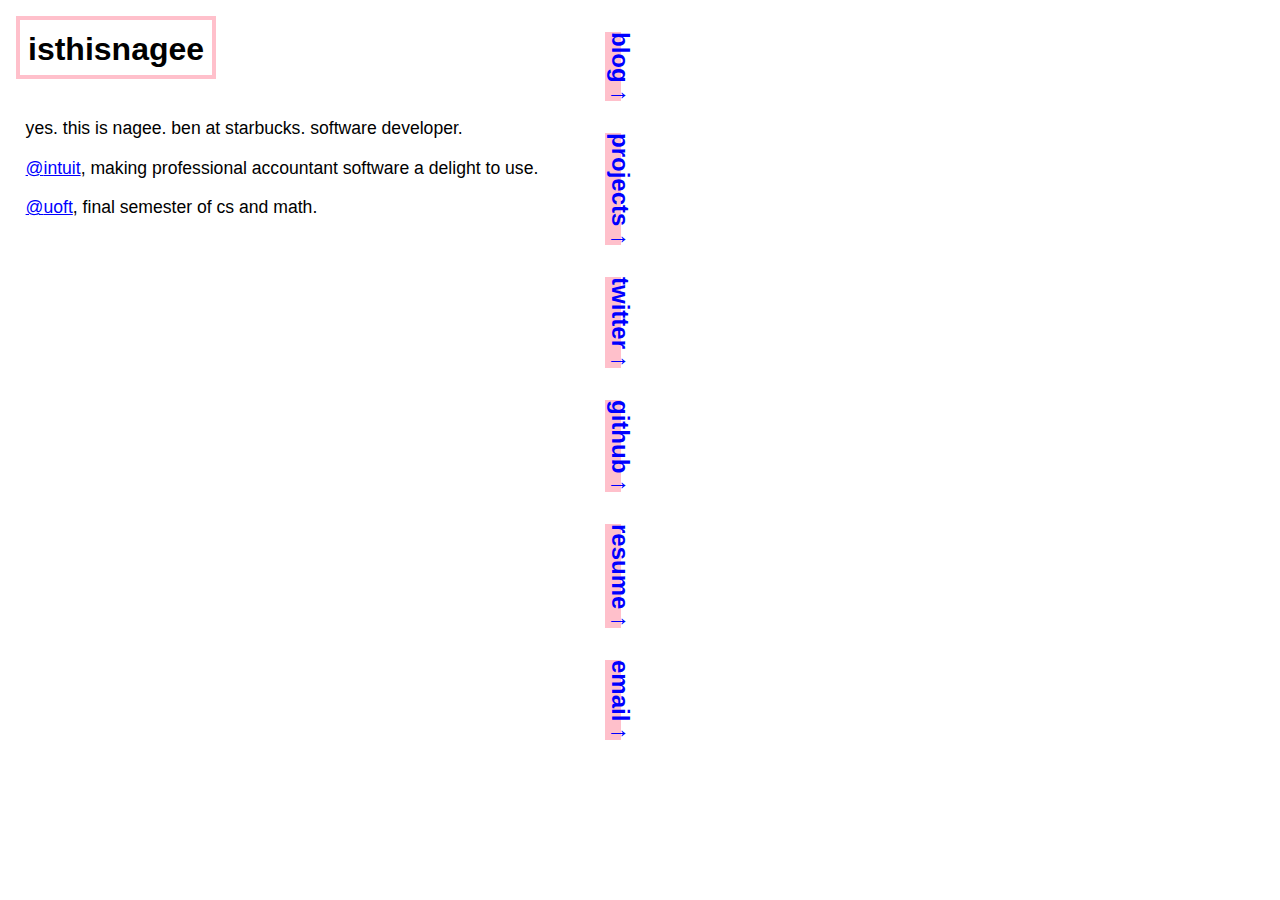
<file: index.html>
<!doctype html>
<html lang="en">
<head>
  <meta charset="utf-8">

  <meta name="viewport" content="width=device-width" />
  <title>isthisnagee 🏠</title>
  <meta name="description" content="personal website of isthisnagee [nagee elghassein]">
  <meta name="author" content="isthisnagee">

  <link rel="stylesheet" href="css/normalize.css">
  <link rel="stylesheet" media="screen" href="css/style.css">

  <!--[if lt IE 9]>
    <script src="https://cdnjs.cloudflare.com/ajax/libs/html5shiv/3.7.3/html5shiv.js"></script>
  <![endif]-->
</head>
<body>
  <div class="flex-container">
    <div class="block general">
      <h1 class="page-title">isthisnagee</h1>
      <div class="intro">
        <p>
          yes. this is nagee. ben at starbucks. software developer.
        </p>
        <p>
          <a class="at-link" href="https://www.intuit.com/">intuit</a>, making professional accountant software a delight to use.
        </p>
        <p>
          <a class="at-link" href="https://utoronto.ca">uoft</a>, final semester of cs and math.
        </p>
      </div>
      <div class="music">
        <div id="loading">
          <div class="music-block logo">
            <div class="yellow"></div>
            <div class="skyblue"></div>
            <div class="pink"></div>
          </div>
        </div>
      </div>
    </div>
    <nav class="block nav">
      <a class="up-arrow" href="https://isthisblog.com" id="blog">blog</a>
      <a class="up-arrow" href="https://isthisnagee.github.io/showcase" id="projects">projects</a>
      <a class="up-arrow" href="https://twitter.com/isthisnagee" id="twitter">twitter</a>
      <a class="up-arrow" href="https://github.com/isthisnagee" id="github">github</a>
      <a class="up-arrow" href="./resume/resume.pdf" id="github">resume</a>
      <a class="up-arrow" href="mailto:isthisnagee@gmail.com">email</a>
    </nav>
  </div>
  <script src="js/index.js"></script>
</body>
</html>
</file>
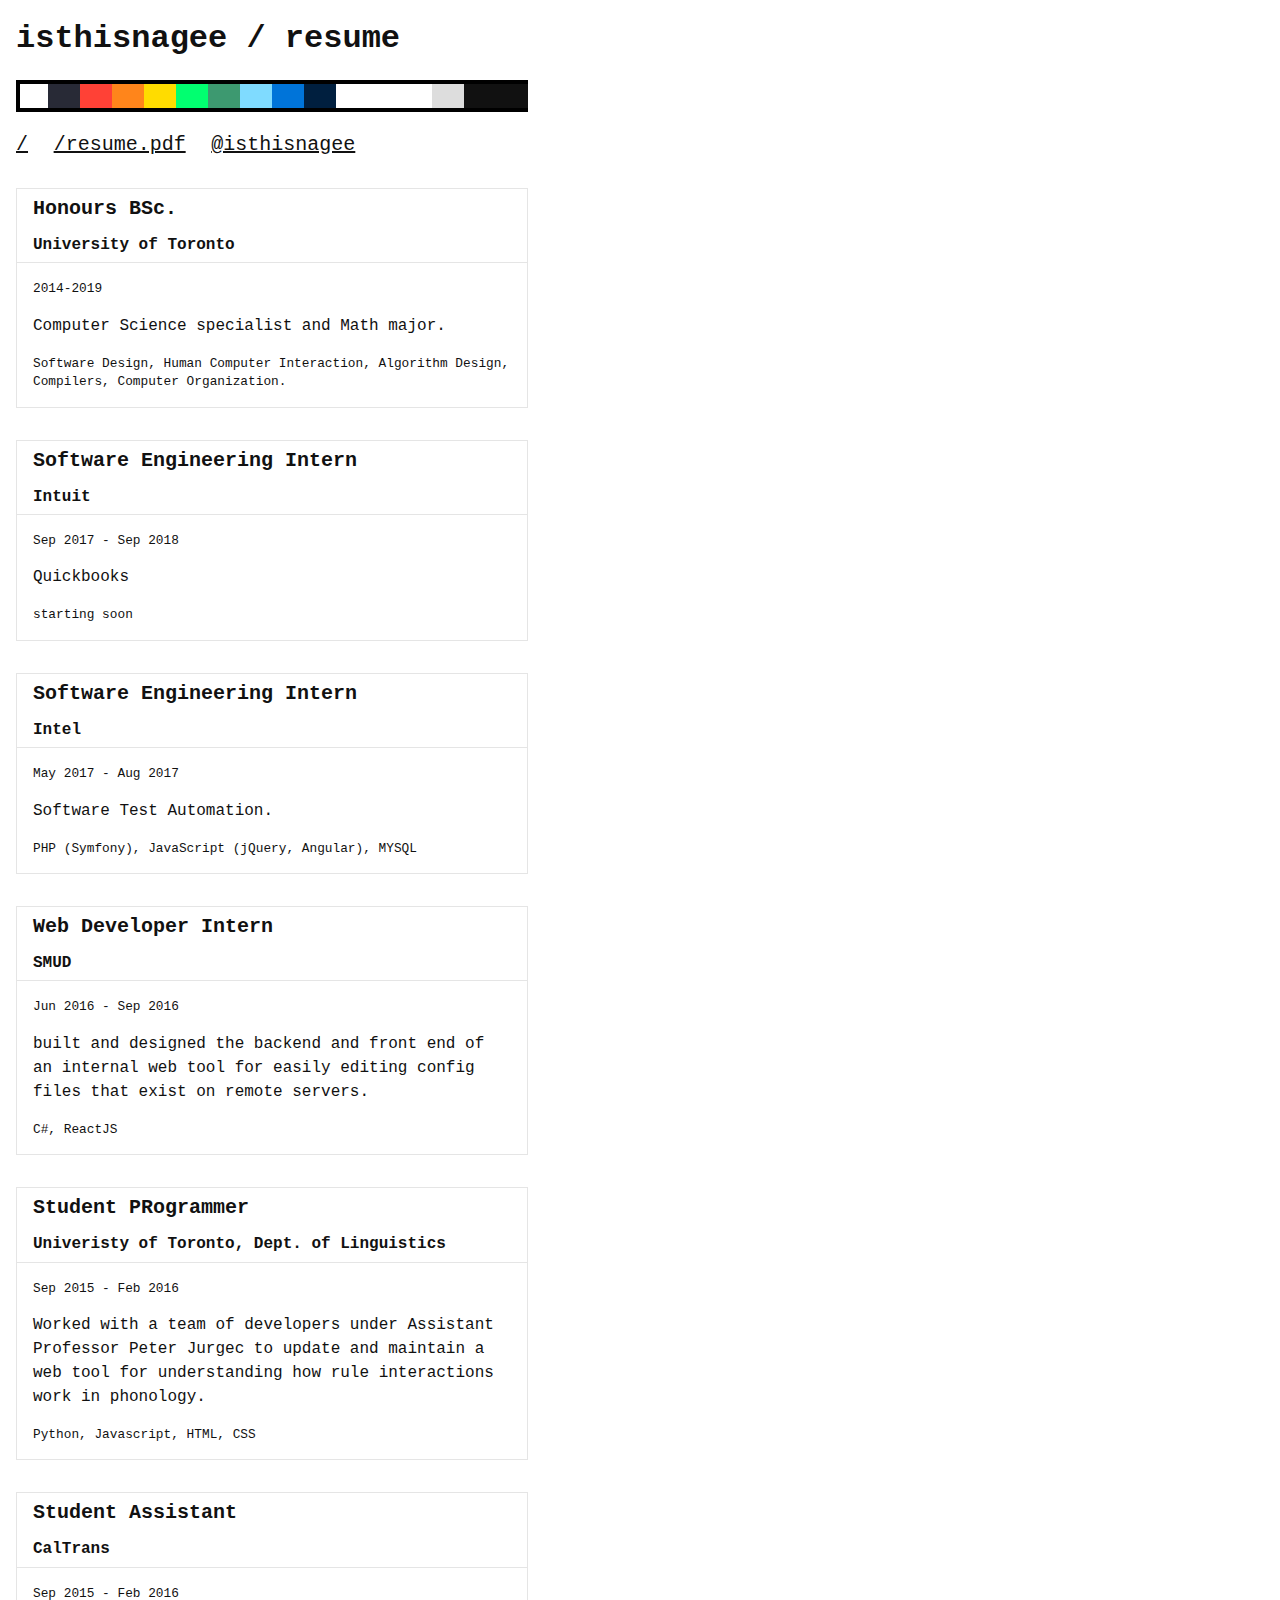
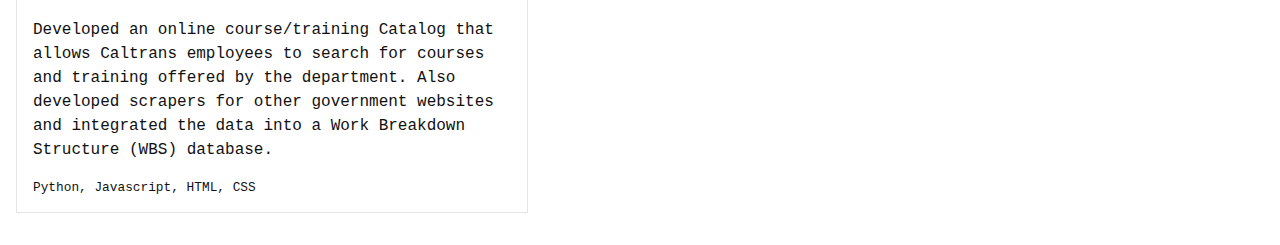
<file: resume.html>
<!DOCTYPE html>
<html>
  <head>
    <meta charset="utf-8" />
    <meta name="viewport" content="width=device-width" />
    <title>isthisnagee</title>
    <link rel="stylesheet" href="css/tachyons.css" type="text/css" media="screen" charset="utf-8">
  </head>
  <body class="courier bg--nagee">
    <div class="pl3">
      <header>
        <h1 class="nagee">
          isthisnagee / resume
        </h1>
        <div class="overflow-x-s pb3">
          <div class="color-list"></div>
        </div>
      </header>
      <nav>
        <div class="nowrap overflow-x-auto">
          <a class="nagee f5 f4-ns dib mr3"
             href="./index.html">
            /
          </a> 
          <a class="nagee f5 f4-ns dib mr3"
             href="./resume.pdf">
            /resume.pdf
          </a> 
          <a class="nagee f5 f4-ns dib mr3"
             href="https://twitter.com" target="_blank">
            @isthisnagee
          </a>
        </div>
      </nav>
      <div class="name">
        <section class="mw5 mw6-ns hidden ba b--black-10 mv4">
          <h2 class="nagee f4 br--top  mv0 pv2 ph3">Honours BSc.</h2>
          <h3 class="nagee f5 br--top  mv0 pv2 ph3 black-60">University of Toronto</h3>
          <div class="pa3 bt b--black-10">
            <small class="nagee">2014-2019</small>
            <p class="nagee f6 f5-ns lh-copy measure">
            Computer Science specialist and Math major.
            </p>
            <small class="nagee">
              Software Design, Human Computer Interaction, Algorithm Design,
              Compilers, Computer Organization.
            </small>
          </div>
        </section>
        <section class="mw5 mw6-ns hidden ba b--black-10 mv4">
          <h2 class="nagee f4 br--top  mv0 pv2 ph3">Software Engineering Intern</h2>
          <h3 class="nagee f5 br--top  mv0 pv2 ph3 black-60">Intuit</h3>
          <div class="pa3 bt b--black-10">
            <small class="nagee">Sep 2017 - Sep 2018</small>
            <p class="nagee f6 f5-ns lh-copy measure">
            Quickbooks
            </p>
            <small class="nagee">
              starting soon
            </small>
          </div>
        </section>
        <section class="mw5 mw6-ns hidden ba b--black-10 mv4">
          <h2 class="nagee f4 br--top  mv0 pv2 ph3">Software Engineering Intern</h2>
          <h3 class="nagee f5 br--top  mv0 pv2 ph3 black-60">Intel</h3>
          <div class="pa3 bt b--black-10">
            <small class="nagee">May 2017 - Aug 2017</small>
            <p class="nagee f6 f5-ns lh-copy measure">
            Software Test Automation.
            </p>
            <small class="nagee">
              PHP (Symfony), JavaScript (jQuery, Angular), MYSQL
            </small>
          </div>
        </section>
        <section class="mw5 mw6-ns hidden ba b--black-10 mv4">
          <h2 class="nagee f4 br--top  mv0 pv2 ph3">Web Developer Intern</h2>
          <h3 class="nagee f5 br--top  mv0 pv2 ph3 black-60">SMUD</h3>
          <div class="pa3 bt b--black-10">
            <small class="nagee"> Jun 2016 - Sep 2016 </small>
            <p class="nagee f6 f5-ns lh-copy measure">
            built and designed the backend and front end of an internal web tool
            for easily editing config files that exist on remote servers.
            </p>
            <small class="nagee">
              C#, ReactJS
            </small>
          </div>
        </section>
        <section class="mw5 mw6-ns hidden ba b--black-10 mv4">
          <h2 class="nagee f4 br--top  mv0 pv2 ph3">Student PRogrammer</h2>
          <h3 class="nagee f5 br--top  mv0 pv2 ph3 black-60">Univeristy of
            Toronto, Dept. of Linguistics</h3>
          <div class="pa3 bt b--black-10">
            <small class="nagee"> Sep 2015 - Feb 2016</small>
            <p class="nagee f6 f5-ns lh-copy measure">
            Worked with a team of developers under Assistant Professor Peter
            Jurgec to update and maintain a web tool for understanding how rule
            interactions work in phonology. 
            </p>
            <small class="nagee">
              Python, Javascript, HTML, CSS
            </small>
          </div>
        </section>
        <section class="mw5 mw6-ns hidden ba b--black-10 mv4">
          <h2 class="nagee f4 br--top  mv0 pv2 ph3">Student Assistant</h2>
          <h3 class="nagee f5 br--top  mv0 pv2 ph3 black-60">CalTrans</h3>
          <div class="pa3 bt b--black-10">
            <small class="nagee">Sep 2015 - Feb 2016</small>
            <p class="nagee f6 f5-ns lh-copy measure">
            Developed an online course/training Catalog that allows Caltrans
            employees to search for courses and training offered by the
            department. Also developed scrapers for other government websites
            and integrated the data into a Work Breakdown Structure (WBS)
            database. 
            </p>
            <small class="nagee">
              Python, Javascript, HTML, CSS
            </small>
          </div>
        </section>
      </div>
    </div>
    <script src="js/jquery.min.js"></script>
    <script src="js/action.js"></script>
    <script src="js/colors.js"></script>
  </body>
</html>
</file>
<file: css/style.css>
body { 
  font-family: sans-serif; 
  font-size: 1em;
  line-height: 1.5;
  line-height: 1.25;
}

a { color: blue; }

.page-title {
  width: 176px;
  padding: 0.4rem 0.5rem;
  padding-top: 0.55rem;
  margin-left: 1rem;
  margin-top: 1rem;
  border: 4px solid pink;
  /* border-radius: 20px; */
}

.flex-container {
  display: flex;
  width: 100%;
  flex-direction: column-reverse;
}

.music {
  margin-left: 1.5rem;
  margin-right: 1.5rem;
  display: flex;
  flex-wrap: wrap;
  justify-content: space-evenly;
}
.music-block {
  margin-top: 10px;
  width: 64px;
  height: 64px;
  border: 3px solid black;
  /* border-radius: 16px; */
}
.music-done { 
  border: 2px dotted pink;
  padding: 0.5rem;
}

.intro {
  margin-left: 1.6rem;
}

.nav {
  margin-top: 1rem;
  margin-bottom: 1rem;
  padding-top: 1rem;
  padding-bottom: 1rem;
  display: flex;
  flex-direction: row;
  flex-wrap: wrap;
  justify-content: space-evenly; align-items: center;
}

.nav a  {
  background-color: pink;
  cursor: pointer;
  user-select: none;
  text-decoration: none;
  color: blue;
  font-weight: bold;
  margin: 0.2rem;
}

.at-link:before { content: "@"; }
.left-arrow:after { content: " ←" };
.down-arrow:after { content: " ↓"; }
.up-arrow:after { content: " ↑"; }

.posts {
  padding: 0 0.4rem;
}

.blog-post {
  border: 1px dashed black;
  margin-bottom: 1rem;
}
.blog-post h1 {
  text-align: center;
  font-weight: normal;
  text-transform: lowercase;
}
.blog-post h1:after {
  color: blue;
  content: " ↗";
}
.preview {
  margin-left: 0.5rem;
  width: 20rem;
  white-space: nowrap;
  overflow: hidden;
  text-overflow: ellipsis;
}

/* SCREENS */

@media screen and (min-width: 60em) {
  .flex-container {
    flex-direction: row;
  }
  .music {
    width: 300px;
  }

  .flex-filler { flex-grow: 1; }

  .general {
    display: flex;
    flex-direction: column;
    width: 46%
  }
  .intro p { font-size: 1.1em; }
  .block {
  }

  .nav {
    margin: 0;
    display: flex;
    flex-direction: column;
    justify-content: space-evenly;
    align-items: center;
  }
  .nav a, .nav [role="button"] {
    margin:  1rem;
    cursor: pointer;
    user-select: none;
    text-decoration: none;
    color: blue;
    font-weight: bold;
    font-size: 1.5rem;
    width: 16px;
    /* margin-top: 10px; */
    /* margin-bottom: 10px; */
    /* border: 1px solid red; */
    writing-mode: vertical-lr;
  }
  .nav [role="button"]:after { content: attr(id) " ↑"; }
  .current:after { content: " ↑"; }

  .posts {
    margin-left: 1.6rem;
  }

  .blog-post h1 {
    font-weight: normal;
    text-transform: lowercase;
  }
  .blog-post h1:after {
    color: blue;
    content: " ↗";
  }
  .preview {
    border: none;
    margin-left: 0.5rem;
    width: 32rem;
    white-space: nowrap;
    overflow: hidden;
    text-overflow: ellipsis;
  }
}
@media screen and (min-width 85.375em) {
  body { font-size: 1.3rem; }
}
@media screen and (min-width 160em) {
  body { font-size: 1.4rem; }
}
@media screen and (min-width 120em) {
  body { font-size: 1.6rem; }
}


/* NOT MY CSS :)
 * TODO: link
 */

div.logo {
  border: none;
  width: 64px;
  height: 64px;
  box-sizing: border-box;
  position: relative;
  background-color: white;
}
div.logo::before, div.logo::after {
  z-index: 1;
  box-sizing: border-box;
  content: '';
  position: absolute;
  border: 4px solid transparent;
  width: 0;
  height: 0;
  animation-direction: alternate;
  animation-timing-function: linear;
}
div.logo::before {
  top: 0;
  left: 0;
  animation: border-before 1.5s infinite;
  animation-direction: alternate;
}
div.logo::after {
  bottom: 0;
  right: 0;
  animation: border-after 1.5s infinite;
  animation-direction: alternate;
}
div.logo > div {
  position: absolute;
  opacity: 0;
}
div.logo div.yellow{
  border-left: 4px solid black;
  top: 0;
  bottom: 0;
  right: 0;
  width: 0;
  background-color: yellow;
  animation: yellow 1.5s infinite;
  animation-direction: alternate;
}
div.logo div.skyblue {
  border-top: 4px solid black;
  left: 0;
  bottom: 0;
  right: 0;
  height: 0;
  background-color: skyblue;
  animation: skyblue 1.5s infinite;
  animation-direction: alternate;
}
div.logo div.pink {
  border-right: 4px solid black;
  top: 0;
  bottom: 0;
  left: 0;
  width: 0;
  background-color: pink;
  animation: pink 1.5s infinite;
  animation-direction: alternate;
}

@keyframes border-before {
  0% {
    width: 0;
    height: 0;
    border-top-color: black;
    border-right-color: transparent;
  }
  12.49% {
    border-right-color: transparent;
  }
  12.5% {
    height: 0;
    width: 100%;
    border-top-color: black;
    border-right-color: black;
  }
  25%,
  100% {
    width: 100%;
    height: 100%;
    border-top-color: black;
    border-right-color: black;
  }
}
@keyframes border-after {
  0%,
  24.99% {
    width: 0;
    height: 0;
    border-left-color: transparent;
    border-bottom-color: transparent;
  }
  25% {
    width: 0;
    height: 0;
    border-left-color: transparent;
    border-bottom-color: black;
  }
  37.49% {
    border-left-color: transparent;
    border-bottom-color: black;
  }
  37.5% {
    height: 0;
    width: 100%;
    border-left-color: black;
    border-bottom-color: black;
  }
  50%,
  100% {
    width: 100%;
    height: 100%;
    border-left-color: black;
    border-bottom-color: black;
  }
}
@keyframes pink {
  0%,
  50% {
    width: 0;
    opacity: 0;
  }
  50.01% {
    opacity: 1;
  }
  65%,
  100% {
    opacity: 1;
    width: 27%;
  }
}

@keyframes skyblue {
  0%,
  65% {
    height: 0;
    opacity: 0;
  }
  65.01% {
    opacity: 1;
  }
  80%,
  100% {
    opacity: 1;
    height: 50%;
  }
}

@keyframes yellow {
  0%,
  75% {
    width: 0;
    opacity: 0;
  }
  75.01% {
    opacity: 1;
  }
  90%,
  100% {
    opacity: 1;
    width: 23%;
  }
}
.rotation {
  -webkit-transition: all 0.5s ease-in-out;
  -moz-transition: all 0.5s ease-in-out;
  -o-transition: all 0.5s ease-in-out;
  transition: all 0.5s ease-in-out;
}
</file>
